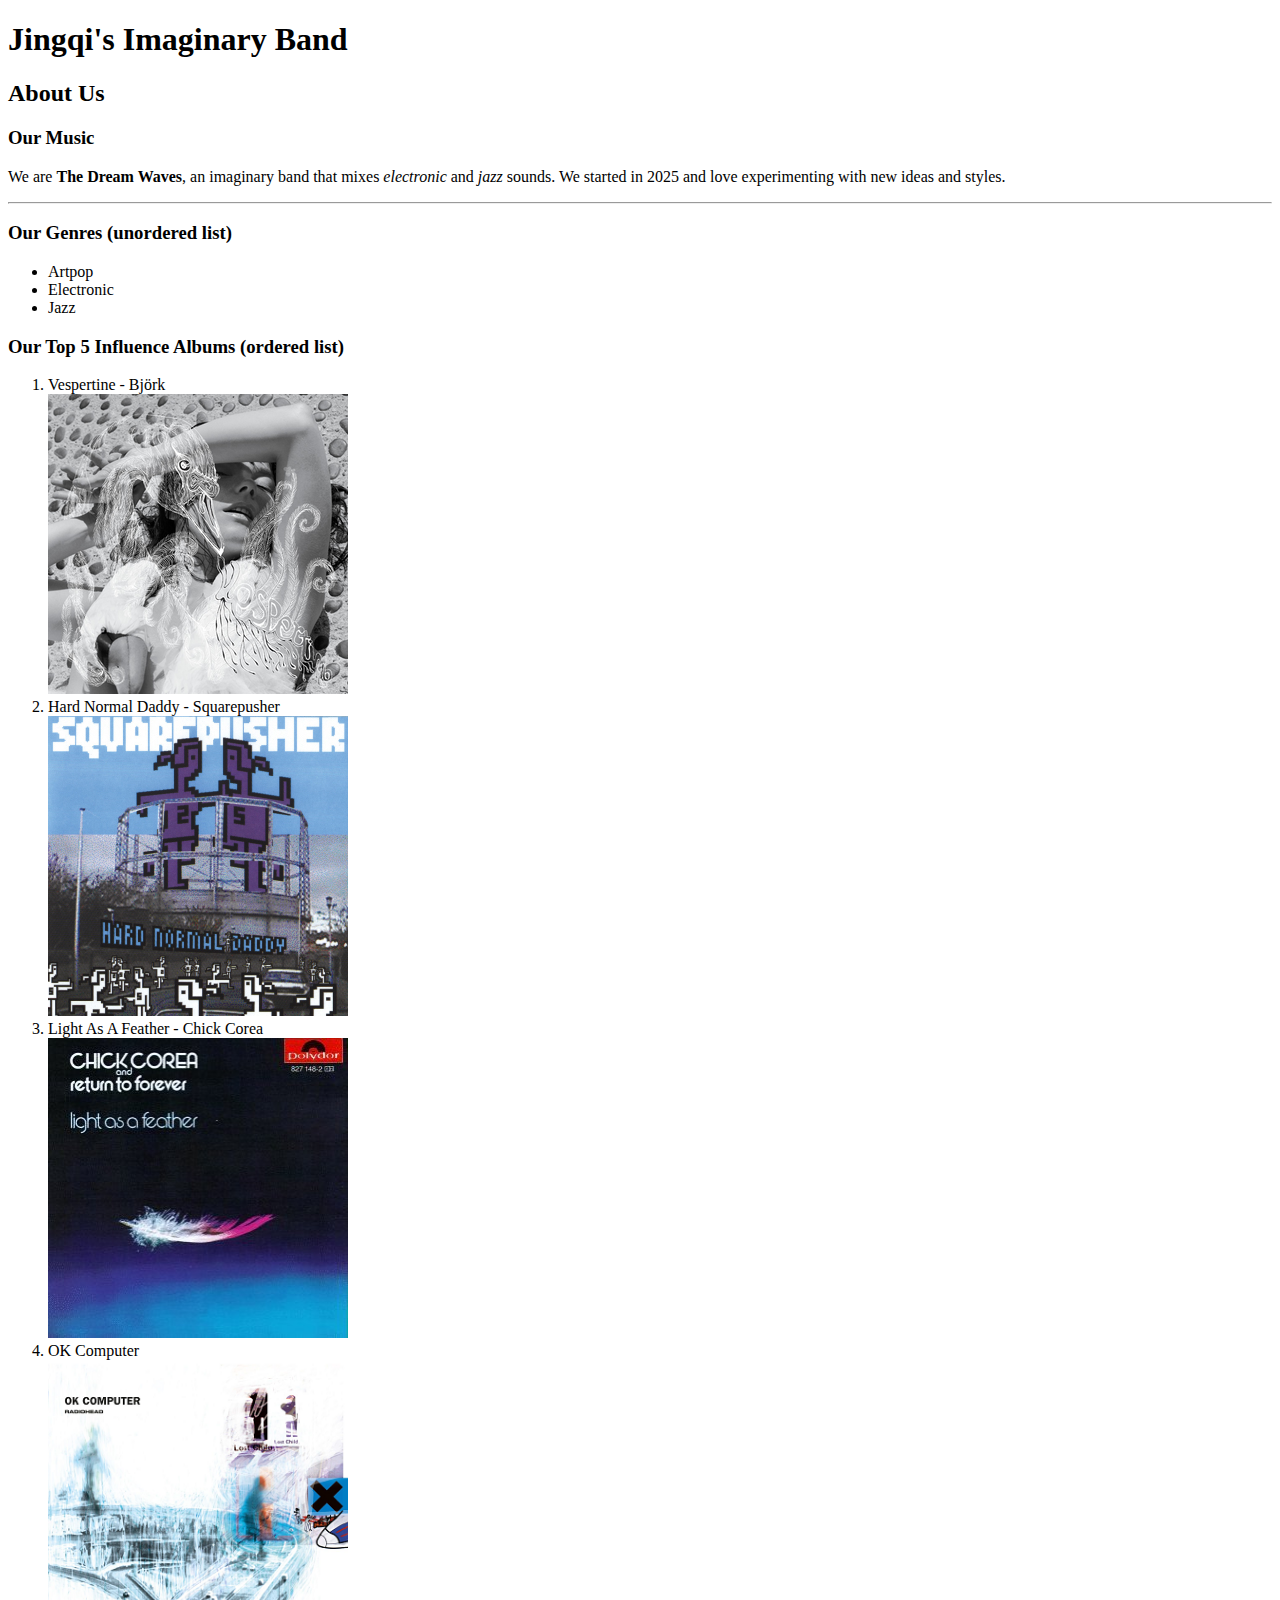
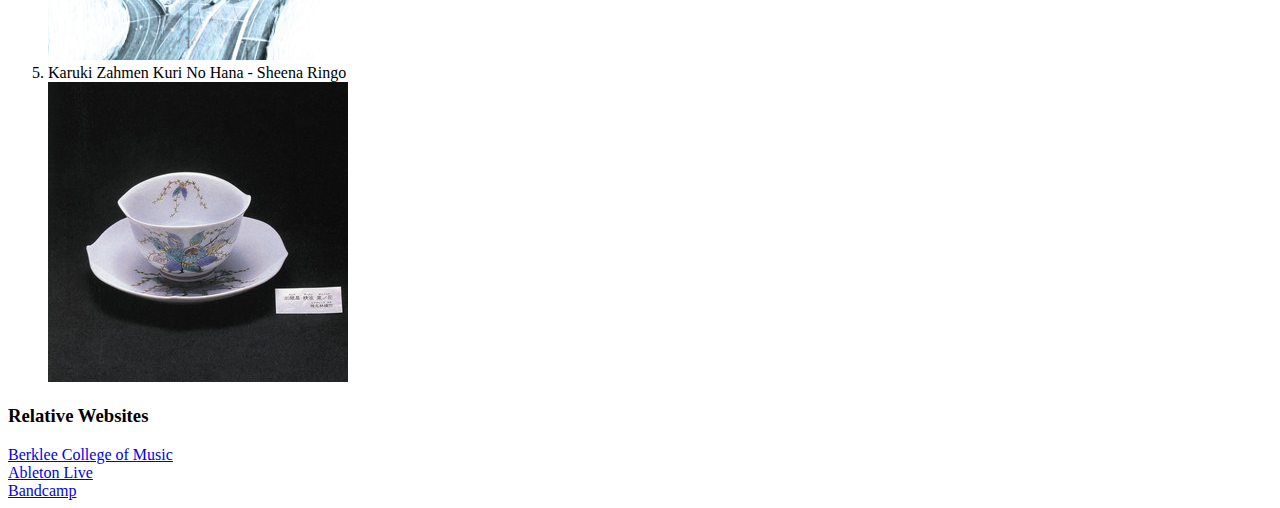
<file: web-day-1/index.html>
<!DOCTYPE html>
<html lang="en">
<head>
    <meta charset="UTF-8">
    <meta name="viewport" content="width=device-width, initial-scale=1.0">
    <title>Document</title>
</head>
<body>
    <h1>Jingqi's Imaginary Band</h1>
    <h2>About Us</h2>
    <h3>Our Music</h3>

    <p>
        We are <b>The Dream Waves</b>, an imaginary band that mixes <em>electronic</em> and <em>jazz</em> sounds.
        We started in 2025 and love experimenting with new ideas and styles.
    </p>

    <hr>

    <h3>Our Genres (unordered list)</h3>
    <ul>
        <li>Artpop</li>
        <li>Electronic</li>
        <li>Jazz</li>
    </ul>

    <h3>Our Top 5 Influence Albums (ordered list)</h3>
    <ol>
        <li>Vespertine - Björk</li>
        <img src="assets/Vespertine.png" width="300" height="300">
        <li>Hard Normal Daddy - Squarepusher</li>
        <img src="assets/HardNormalDaddy.jpg" width="300" height="300">
        <li>Light As A Feather - Chick Corea</li>
        <img src="assets/LightAsAFeather.jpg" width="300" height="300">
        <li>OK Computer</li>
        <img src="assets/okcomputer.png" width="300" height="300">
        <li>Karuki Zahmen Kuri No Hana - Sheena Ringo</li>
        <img src="assets/Karuki Zahmen Kuri No Hana.jpeg" width="300" height="300">
    </ol>

    <h3>Relative Websites</h3>
    <a href="https://www.berklee.edu/" >Berklee College of Music</a><br>
    <a href="https://www.ableton.com/" >Ableton Live</a><br>
    <a href="https://bandcamp.com/" >Bandcamp</a><br>


</body>

</html>
</file>
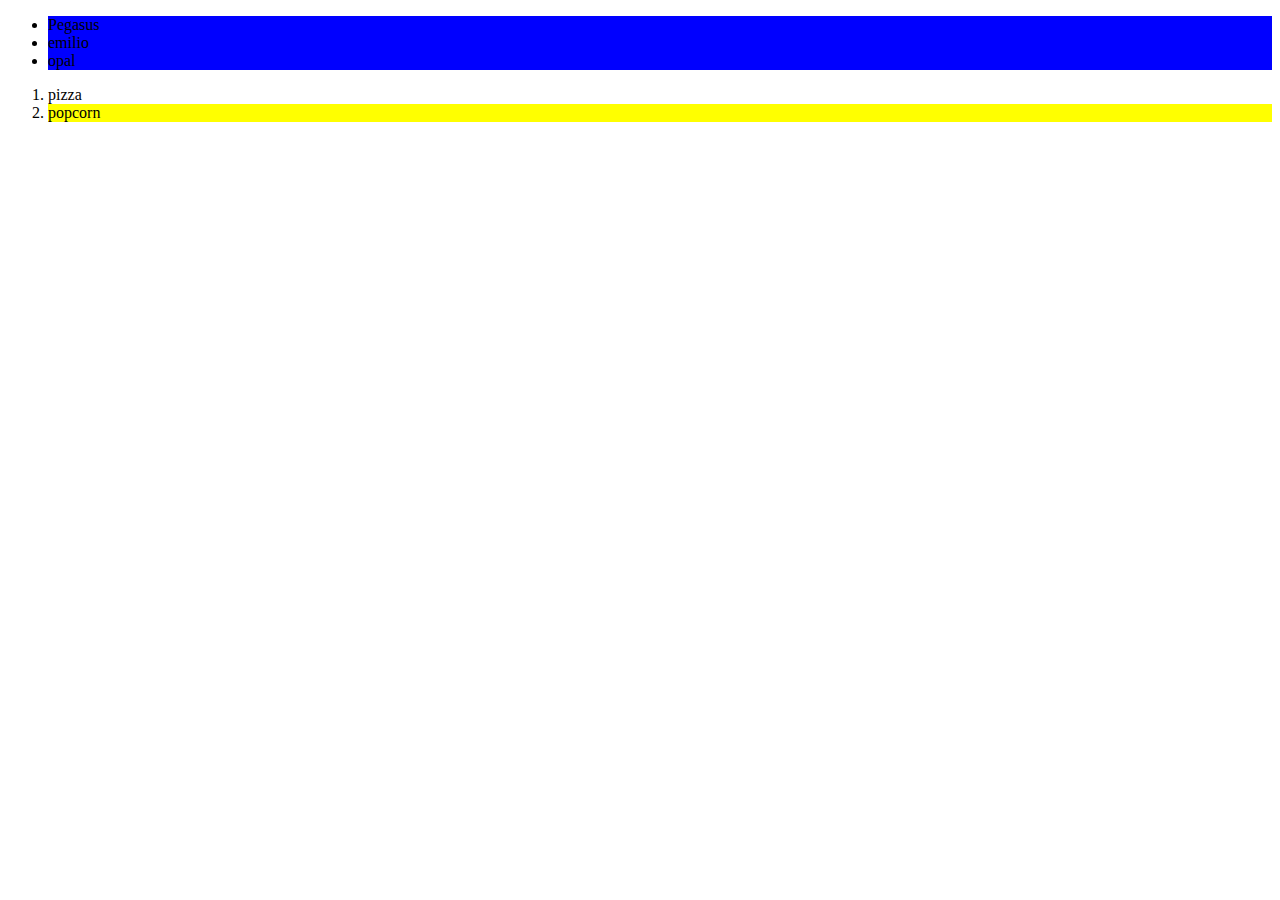
<file: web-day-3/5-advanced-selection/index.html>
<!DOCTYPE html>
<html lang="en">
<head>
    <meta charset="UTF-8">
    <meta name="viewport" content="width=device-width, initial-scale=1.0">
    <title>Document</title>
    <link rel="stylesheet" href="styles.css">
</head>
<body>
    <ul>
        <li>Pegasus</li>
        <li>emilio</li>
        <li class="madeFromCorn">opal</li>
    </ul>

    <ol>
        <li>pizza</li>
        <li class="madeFromCorn">popcorn</li>
    </ol>

</body>
</html>
</file>
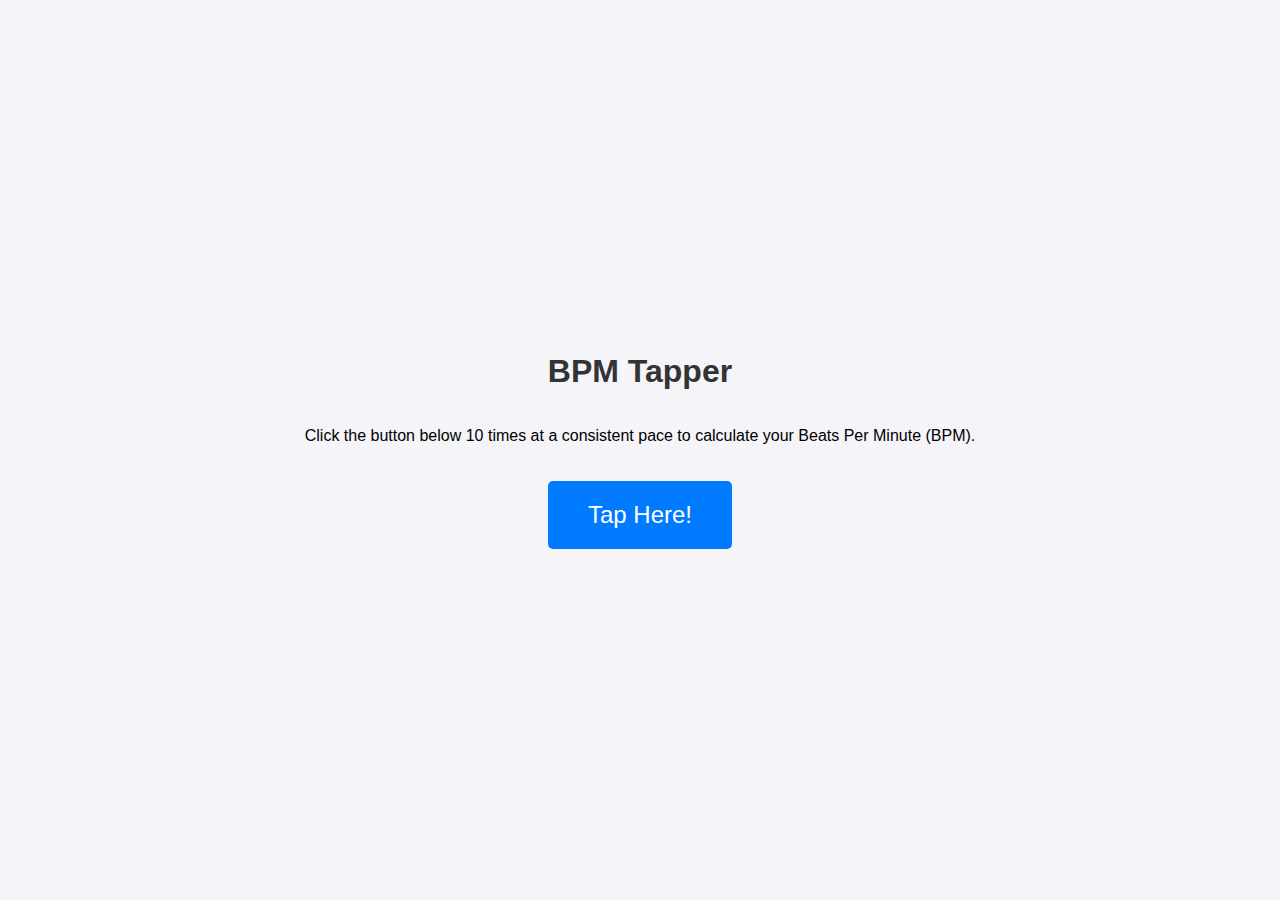
<file: web-day-6/bpm-tapper/index.html>
<!DOCTYPE html>
<html lang="en">
<head>
    <meta charset="UTF-8">
    <meta name="viewport" content="width=device-width, initial-scale=1.0">
    <title>BPM Tapper</title>
    <link rel="stylesheet" href="styles.css">
</head>
<body>
    <h1>BPM Tapper</h1>
    <p>
        Click the button below 10 times at a consistent pace to calculate your Beats Per Minute (BPM).
    </p>

    <button id="tapButton">Tap Here!</button>

    <script src="code.js"></script>
</body>
</html>
</file>
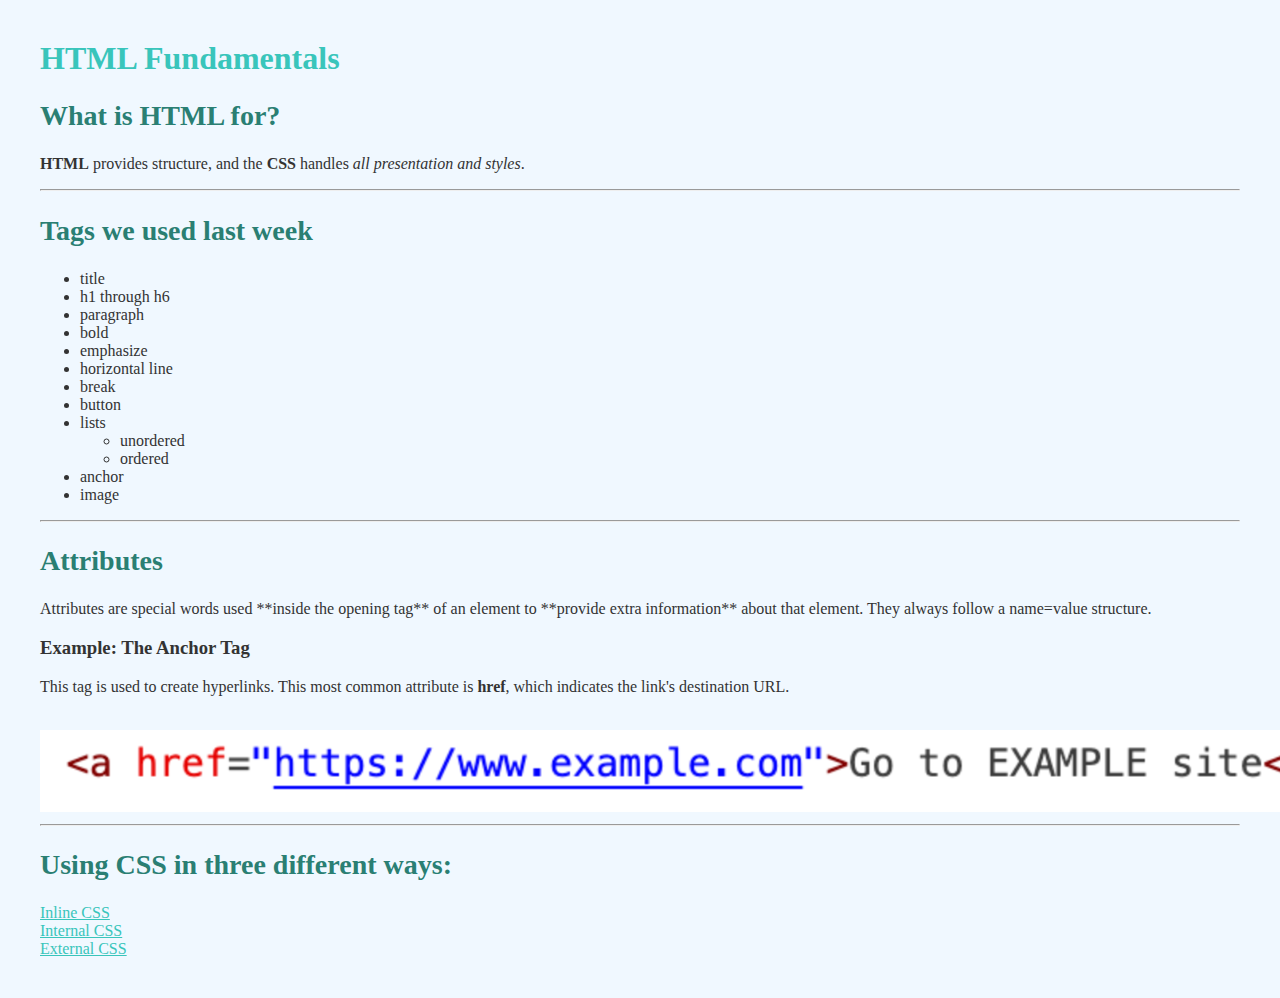
<file: web-day-2/External.html>
<!DOCTYPE html>
<html lang="en">
<head>
    <meta charset="UTF-8">
    <meta name="viewport" content="width=device-width, initial-scale=1.0">
    <title>Fundamentals: HTML & CSS</title>
    <link rel="stylesheet" href="styles.css">
</head>

<body>
    <h1>HTML Fundamentals</h1>
    <h2>What is HTML for?</h2>
    <p><b>HTML</b> provides structure, and the <b>CSS</b> handles <em>all presentation and styles</em>.</p>
    <hr>
    <h2>Tags we used last week</h2>
    <ul>
        <li>title</li>
        <li>h1 through h6</li>
        <li>paragraph</li>
        <li>bold</li>
        <li>emphasize</li>
        <li>horizontal line</li>
        <li>break</li>
        <li>button</li>
        <li>lists</li>
        <ul>
            <li>unordered</li>
            <li>ordered</li>
        </ul>
        <li>anchor</li>
        <li>image</li>
    </ul>
    <hr>
    <h2>Attributes</h2>
    <p>Attributes are special words used **inside the opening tag** of an element to **provide extra information** about that element. They always follow a name=value structure.</p>
    <h3>Example: The Anchor Tag</h3>
    <p>This tag is used to create hyperlinks. This most common attribute is <b>href</b>, which indicates the link's destination URL.</p><br>
    <img src="assets/href.png" alt="example of href">
    <hr>
    <h2>Using CSS in three different ways:</h2>
    <a href="">Inline CSS</a><br>
    <a href="">Internal CSS</a><br>
    <a href="">External CSS</a><br>
</body>
</html>
</file>
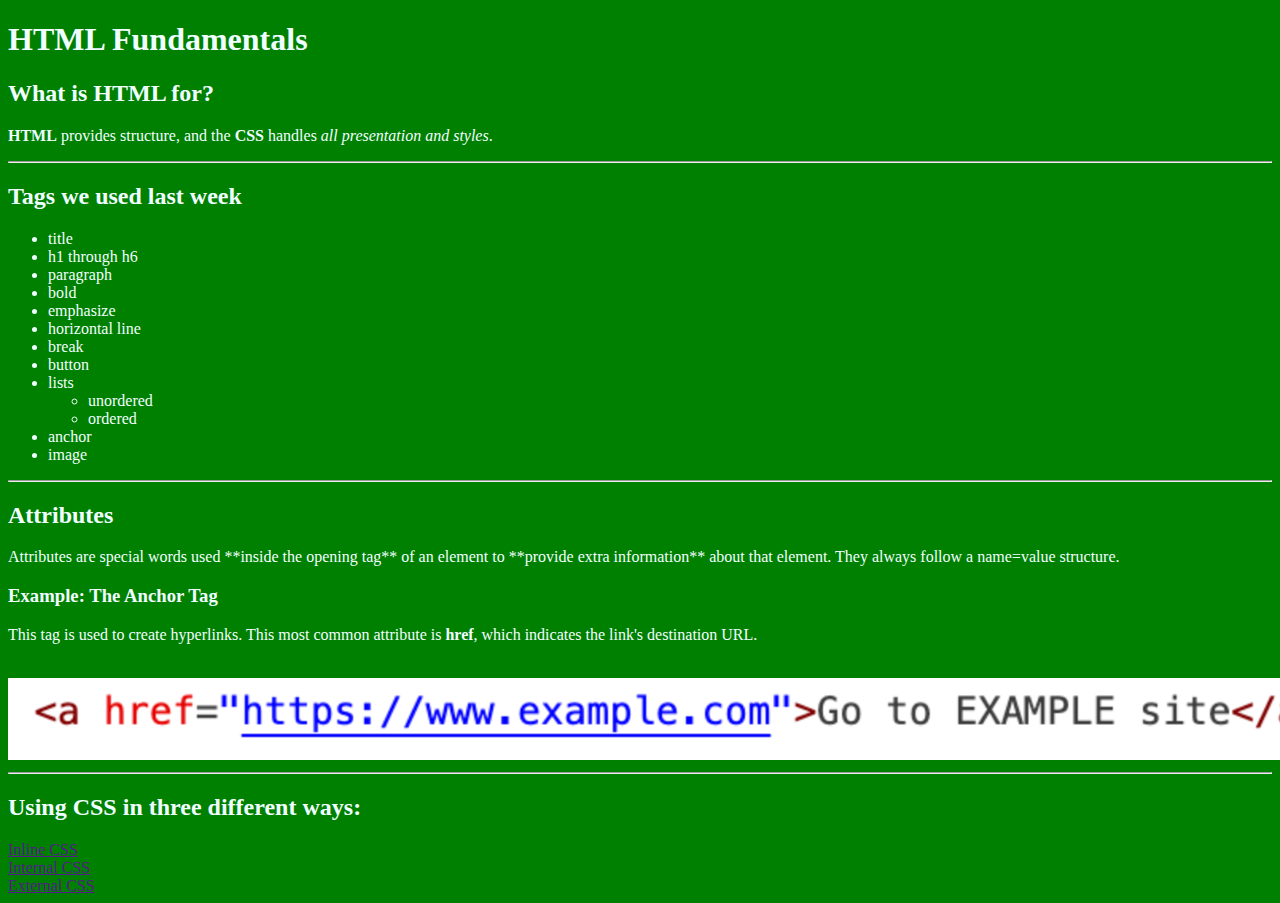
<file: web-day-2/Inline.html>
<!DOCTYPE html>
<html lang="en">
<head>
    <meta charset="UTF-8">
    <meta name="viewport" content="width=device-width, initial-scale=1.0">
    <title>Fundamentals: HTML & CSS</title>
</head>


<body style="background-color: green; color: azure;">
    <h1>HTML Fundamentals</h1>
    <h2>What is HTML for?</h2>
    <p><b>HTML</b> provides structure, and the <b>CSS</b> handles <em>all presentation and styles</em>.</p>
    <hr>
    <h2>Tags we used last week</h2>
    <ul>
        <li>title</li>
        <li>h1 through h6</li>
        <li>paragraph</li>
        <li>bold</li>
        <li>emphasize</li>
        <li>horizontal line</li>
        <li>break</li>
        <li>button</li>
        <li>lists</li>
        <ul>
            <li>unordered</li>
            <li>ordered</li>
        </ul>
        <li>anchor</li>
        <li>image</li>
    </ul>
    <hr>
    <h2>Attributes</h2>
    <p>Attributes are special words used **inside the opening tag** of an element to **provide extra information** about that element. They always follow a name=value structure.</p>
    <h3>Example: The Anchor Tag</h3>
    <p>This tag is used to create hyperlinks. This most common attribute is <b>href</b>, which indicates the link's destination URL.</p><br>
    <img src="assets/href.png" alt="example of href">
    <hr>
    <h2>Using CSS in three different ways:</h2>
    <a href="">Inline CSS</a><br>
    <a href="">Internal CSS</a><br>
    <a href="">External CSS</a><br>
</body>
</html>
</file>
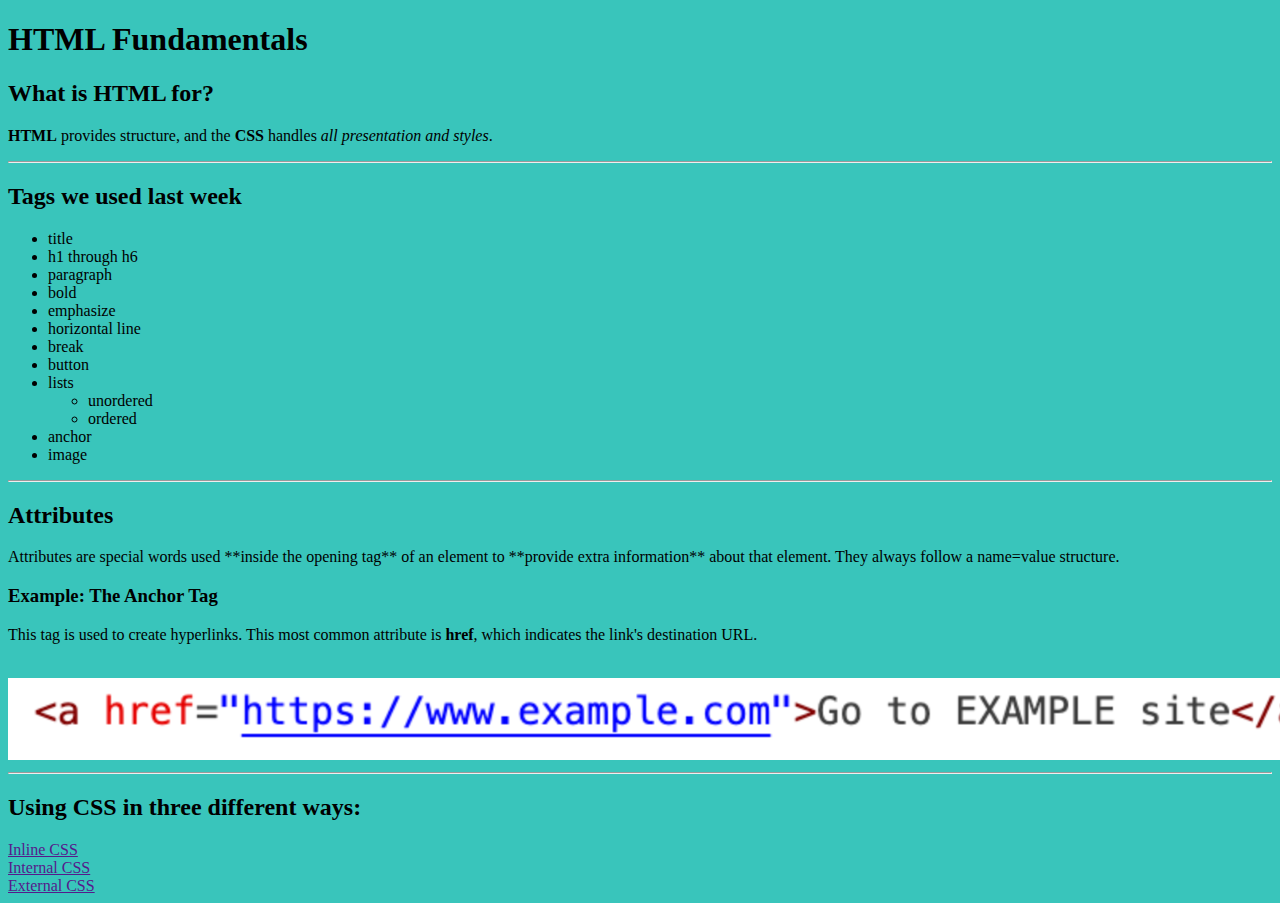
<file: web-day-2/Internal.html>
<!DOCTYPE html>
<html lang="en">
<head>
    <meta charset="UTF-8">
    <meta name="viewport" content="width=device-width, initial-scale=1.0">
    <title>Fundamentals: HTML & CSS</title>
    <style>
        body {
            background-color: #39c5bb;
        }
    </style>
</head>

<body>
    <h1>HTML Fundamentals</h1>
    <h2>What is HTML for?</h2>
    <p><b>HTML</b> provides structure, and the <b>CSS</b> handles <em>all presentation and styles</em>.</p>
    <hr>
    <h2>Tags we used last week</h2>
    <ul>
        <li>title</li>
        <li>h1 through h6</li>
        <li>paragraph</li>
        <li>bold</li>
        <li>emphasize</li>
        <li>horizontal line</li>
        <li>break</li>
        <li>button</li>
        <li>lists</li>
        <ul>
            <li>unordered</li>
            <li>ordered</li>
        </ul>
        <li>anchor</li>
        <li>image</li>
    </ul>
    <hr>
    <h2>Attributes</h2>
    <p>Attributes are special words used **inside the opening tag** of an element to **provide extra information** about that element. They always follow a name=value structure.</p>
    <h3>Example: The Anchor Tag</h3>
    <p>This tag is used to create hyperlinks. This most common attribute is <b>href</b>, which indicates the link's destination URL.</p><br>
    <img src="assets/href.png" alt="example of href">
    <hr>
    <h2>Using CSS in three different ways:</h2>
    <a href="">Inline CSS</a><br>
    <a href="">Internal CSS</a><br>
    <a href="">External CSS</a><br>
</body>
</html>
</file>
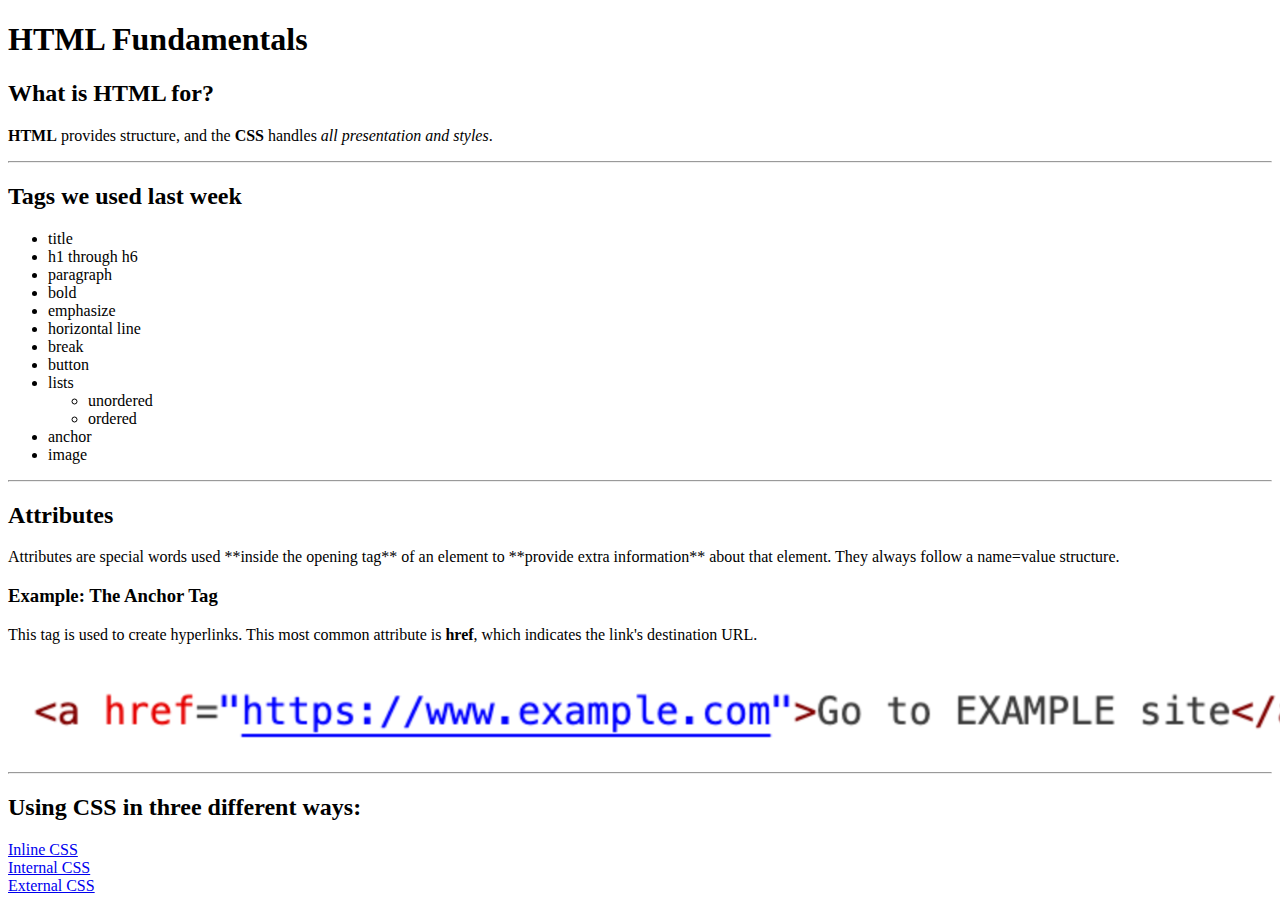
<file: web-day-2/original.html>
<!DOCTYPE html>
<html lang="en">
<head>
    <meta charset="UTF-8">
    <meta name="viewport" content="width=device-width, initial-scale=1.0">
    <title>Fundamentals: HTML & CSS</title>
</head>

<body>
    <h1>HTML Fundamentals</h1>
    <h2>What is HTML for?</h2>
    <p><b>HTML</b> provides structure, and the <b>CSS</b> handles <em>all presentation and styles</em>.</p>
    <hr>
    <h2>Tags we used last week</h2>
    <ul>
        <li>title</li>
        <li>h1 through h6</li>
        <li>paragraph</li>
        <li>bold</li>
        <li>emphasize</li>
        <li>horizontal line</li>
        <li>break</li>
        <li>button</li>
        <li>lists</li>
        <ul>
            <li>unordered</li>
            <li>ordered</li>
        </ul>
        <li>anchor</li>
        <li>image</li>
    </ul>
    <hr>
    <h2>Attributes</h2>
    <p>Attributes are special words used **inside the opening tag** of an element to **provide extra information** about that element. They always follow a name=value structure.</p>
    <h3>Example: The Anchor Tag</h3>
    <p>This tag is used to create hyperlinks. This most common attribute is <b>href</b>, which indicates the link's destination URL.</p><br>
    <img src="assets/href.png" alt="example of href">
    <hr>
    <h2>Using CSS in three different ways:</h2>
    <a href="Inline.html">Inline CSS</a><br>
    <a href="Internal.html">Internal CSS</a><br>
    <a href="External.html">External CSS</a><br>
</body>
</html>
</file>
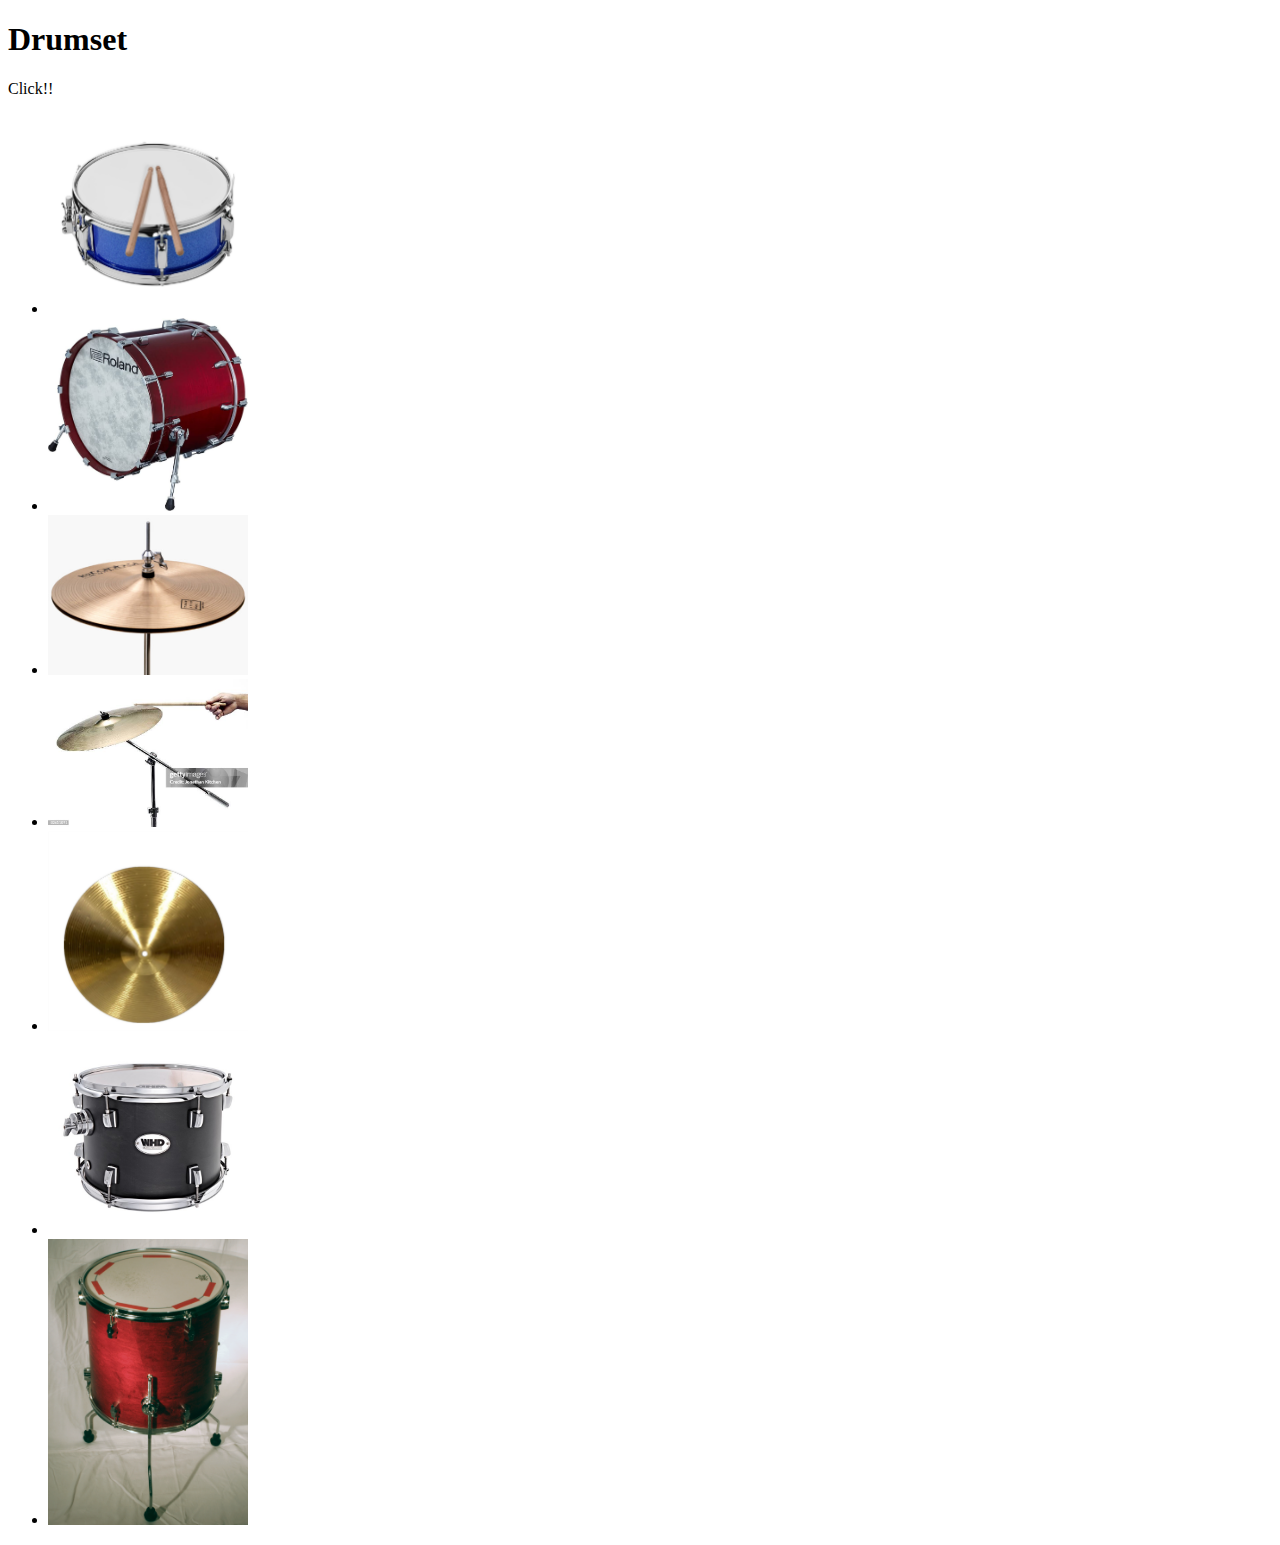
<file: web-day-5/Drumset.html>
<!DOCTYPE html>
<html>
<head>
    <meta charset="UTF-8">
    <title>Drum Page</title>
</head>
<body>

    <h1>Drumset</h1>
    <p>Click!!</p>
    <ul>
        <li><img id="snare" src="images/snare.jpg" width="200"></li>
        <li><img id="kick" src="images/kick.jpg" width="200"></li>
        <li><img id="hihat" src="images/hihat.jpg" width="200"></li>
        <li><img id="cymbal" src="images/cymbal.jpg" width="200"></li>
        <li><img id="ding" src="images/ding.jpg" width="200"></li>
        <li><img id="tom1" src="images/tom1.jpg" width="200"></li>
        <li><img id="tom2" src="images/tom2.jpg" width="200"></li>
    </ul>
    
    <script src="Drumset.js"></script>

</body>
</html>
</file>
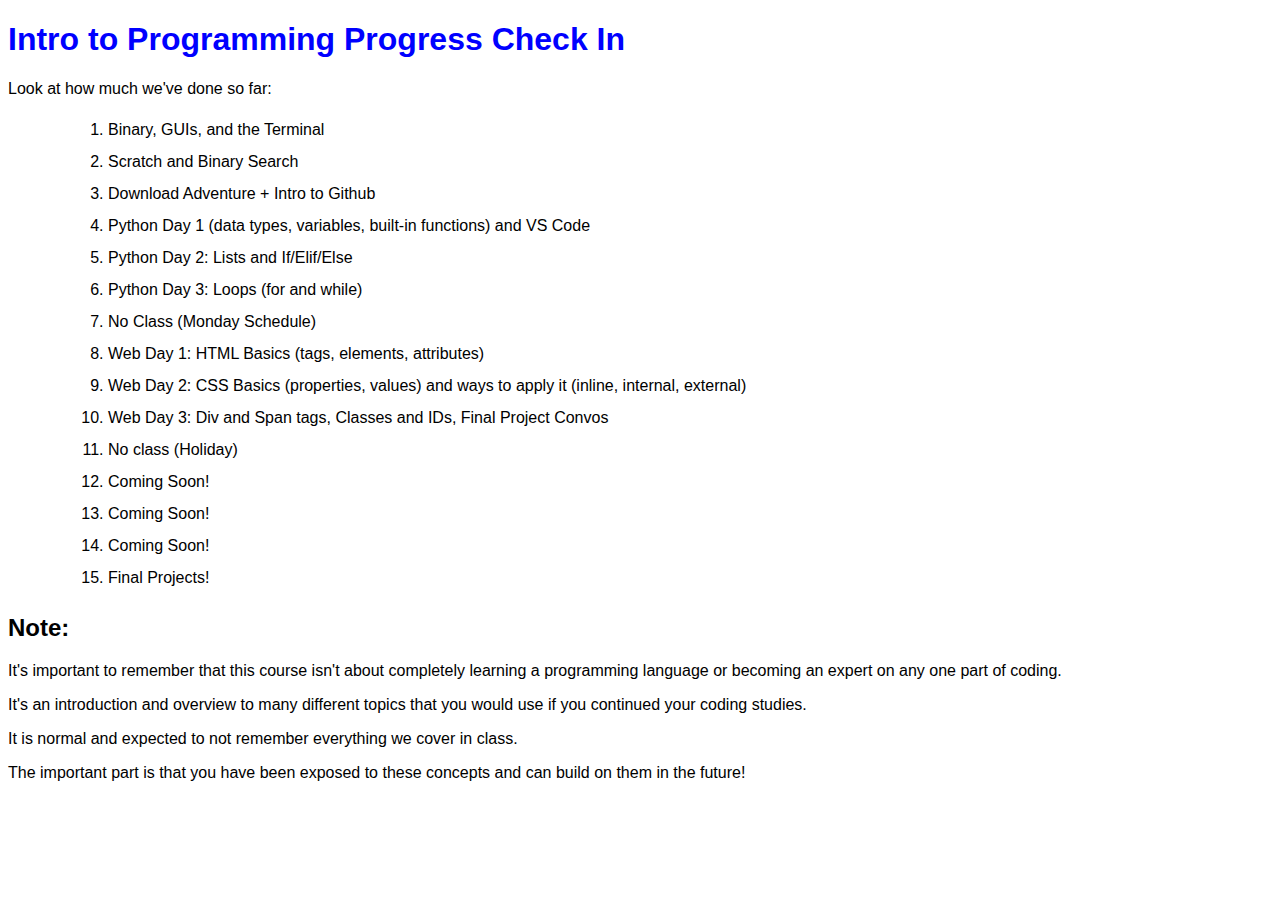
<file: web-day-3/1-problem/example.html>
<!DOCTYPE html>
<html lang="en">
<head>
    <meta charset="UTF-8">
    <meta name="viewport" content="width=device-width, initial-scale=1.0">
    <title>Intro to Programming Course Checklist</title>
    <link rel="stylesheet" href="styles.css">
</head>
<body>
    <h1>Intro to Programming Progress Check In</h1>
    <p>Look at how much we've done so far:</p>
    <ol>
        <li>Binary, GUIs, and the Terminal</li>
        <li>Scratch and Binary Search</li>
        <li>Download Adventure + Intro to Github</li>
        <li>Python Day 1 (data types, variables, built-in functions) and VS Code</li>
        <li>Python Day 2: Lists and If/Elif/Else</li>
        <li>Python Day 3: Loops (for and while)</li>
        <li>No Class (Monday Schedule)</li>
        <li>Web Day 1: HTML Basics (tags, elements, attributes)</li>
        <li>Web Day 2: CSS Basics (properties, values) and ways to apply it (inline, internal, external)</li>
        <li>Web Day 3: Div and Span tags, Classes and IDs, Final Project Convos</li>
        <li>No class (Holiday)</li>
        <li>Coming Soon!</li>
        <li>Coming Soon!</li>
        <li>Coming Soon!</li>
        <li>Final Projects!</li>
    </ol>
    <h2>Note:</h2>
    <p>It's important to remember that this course isn't about completely learning a programming language or becoming an expert on any one part of coding.</p>
    <p>It's an introduction and overview to many different topics that you would use if you continued your coding studies.</p>
    <p>It is normal and expected to not remember everything we cover in class.</p>
    <p>The important part is that you have been exposed to these concepts and can build on them in the future!</p>
</body>
</html>
</file>
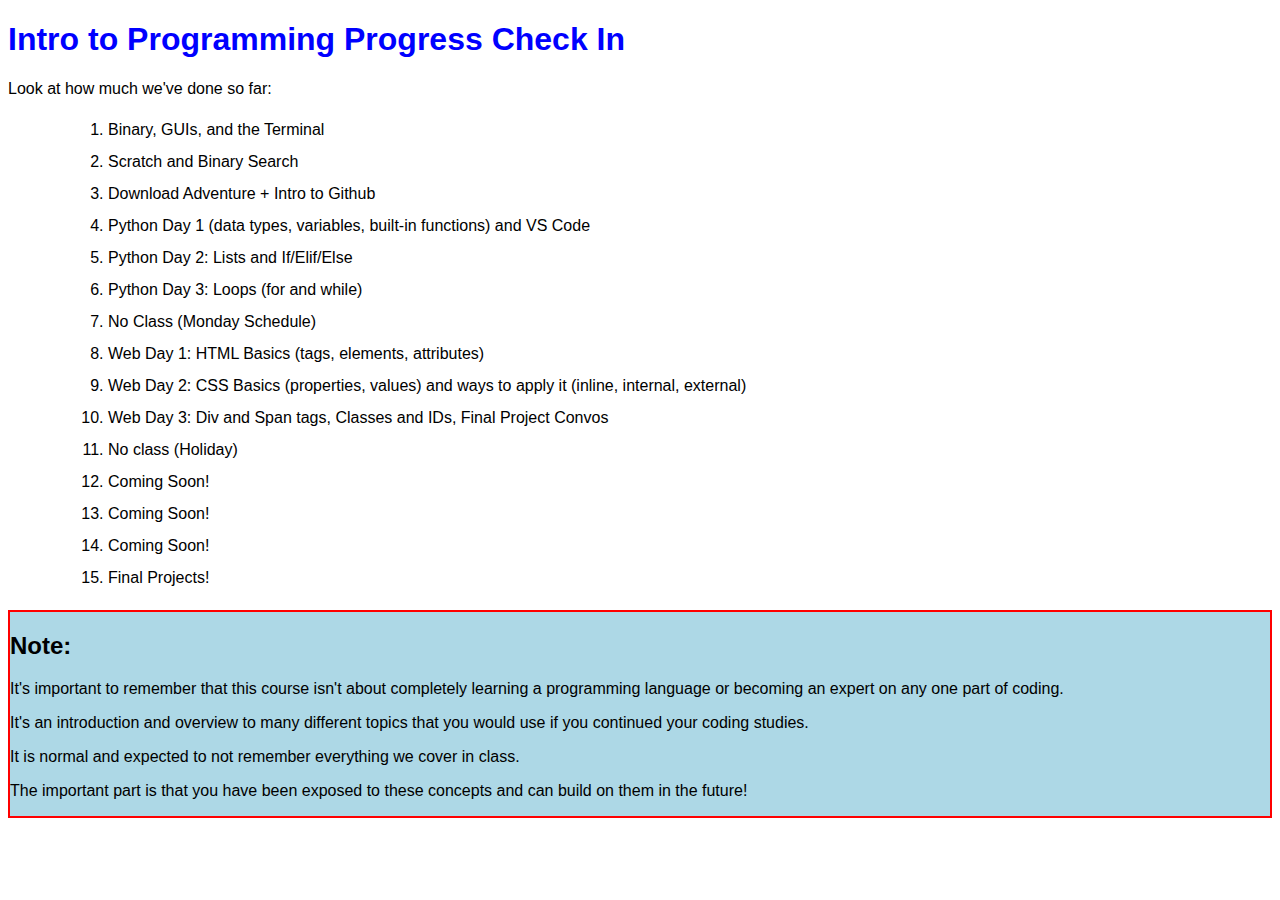
<file: web-day-3/2-div-and-span/example.html>
<!DOCTYPE html>
<html lang="en">
<head>
    <meta charset="UTF-8">
    <meta name="viewport" content="width=device-width, initial-scale=1.0">
    <title>Intro to Programming Course Checklist</title>
    <link rel="stylesheet" href="styles.css">
</head>
<body>
    <h1>Intro to Programming Progress Check In</h1>
    <p>Look at how much we've done so far:</p>
    <ol>
        <li>Binary, GUIs, and the Terminal</li>
        <li>Scratch and Binary Search</li>
        <li>Download Adventure + Intro to Github</li>
        <li>Python Day 1 (data types, variables, built-in functions) and VS Code</li>
        <li>Python Day 2: Lists and If/Elif/Else</li>
        <li>Python Day 3: Loops (for and while)</li>
        <li>No Class (Monday Schedule)</li>
        <li>Web Day 1: HTML Basics (tags, elements, attributes)</li>
        <li>Web Day 2: CSS Basics (properties, values) and ways to apply it (inline, internal, external)</li>
        <li>Web Day 3: Div and Span tags, Classes and IDs, Final Project Convos</li>
        <li>No class (Holiday)</li>
        <li>Coming Soon!</li>
        <li>Coming Soon!</li>
        <li>Coming Soon!</li>
        <li>Final Projects!</li>
    </ol>
    <div>
    <h2>Note:</h2>
    <p>It's important to remember that this course isn't about completely learning a programming language or becoming an expert on any one part of coding.</p>
    <p>It's an introduction and overview to many different topics that you would use if you continued your coding studies.</p>
    <p>It is normal and expected to not remember everything we cover in class.</p>
    <p>The important part is that you have been exposed to these concepts and can build on them in the future!</p>
    </div>
</body>
</html>
</file>
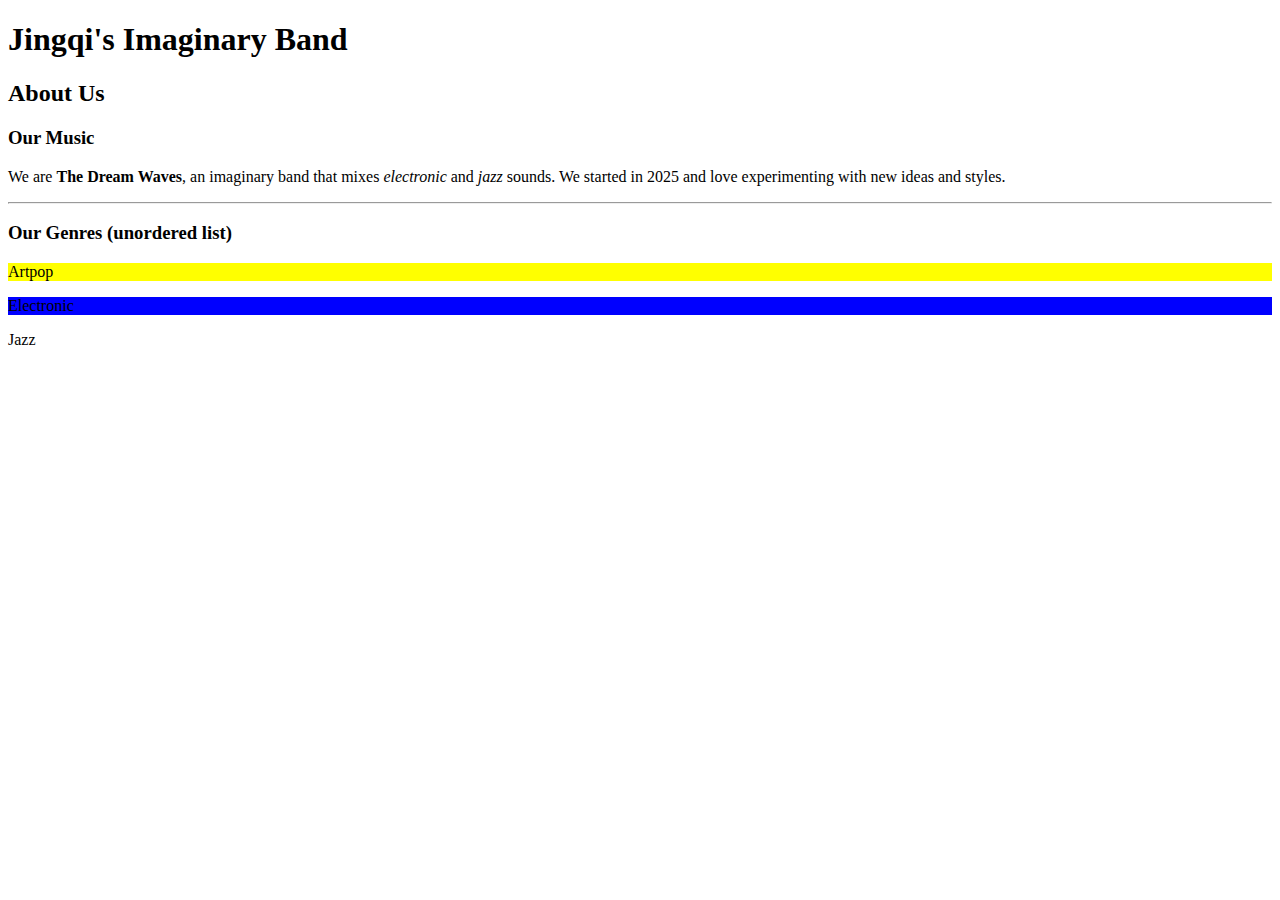
<file: web-day-3/3-classes/example.html>
<!DOCTYPE html>
<html lang="en">
<head>
    <meta charset="UTF-8">
    <meta name="viewport" content="width=device-width, initial-scale=1.0">
    <title>Document</title>
    <link rel="stylesheet" href="styles.css">
</head>
<body>
     <h1>Jingqi's Imaginary Band</h1>
    <h2>About Us</h2>
    <h3>Our Music</h3>

    <p>
        We are <b>The Dream Waves</b>, an <span>imaginary band</span> that mixes <em>electronic</em> and <em>jazz</em> sounds.
        We started in 2025 and love experimenting with new ideas and styles.
    </p>

    <hr>

    <h3>Our Genres (unordered list)</h3>
    <p class="startsWithA">Artpop</p>
    <p class="startsWithE">Electronic</p>
    <p class="startsWithJ">Jazz</p>

</body>
</html>
</file>
<file: web-day-3/5-advanced-selection/styles.css>
/*
tag gtagInsideTag
tag.class
id tag
*/

ul li {
    background-color: blue;
}

ol li.madeFromCorn {
    background-color: yellow;
}
</file>
<file: web-day-6/bpm-tapper/styles.css>
body {
    font-family: sans-serif;
    display: flex;
    flex-direction: column;
    justify-content: center;
    align-items: center;
    height: 100vh;
    margin: 0;
    background-color: #f4f4f9;
}

h1 {
    color: #333;
}

#tapButton {
    padding: 20px 40px;
    font-size: 24px;
    cursor: pointer;
    background-color: #007bff;
    color: white;
    border: none;
    border-radius: 5px;
    margin: 20px 0; /* add margin above and below the button */
    transition: background-color 0.2s;
}

#tapButton:hover {
    background-color: #0056b3;
}
</file>
<file: web-day-2/styles.css>
body {
  background-color: #f0f8ff;   
  color: #333;                 
  margin: 40px;               
}



h1 {
  color: #39C5BB;                      
}

h2 {
  color: #2a7f73;
  font-size: 28px;
}


a {
  color: #39C5BB;
}
</file>
<file: web-day-3/1-problem/styles.css>
body {
    font-family: Inter, sans-serif;
}

h1{
    color: blue
}

ol{
    line-height: 2;
    padding-left: 100px;
}

h2 p {
    border: red solid 2px;
    background-color: lightblue;
}
</file>
<file: web-day-3/2-div-and-span/styles.css>
body {
    font-family: Inter, sans-serif;
}

h1{
    color: blue
}

ol{
    line-height: 2;
    padding-left: 100px;
}

h2 p {
    border: red solid 2px;
    background-color: lightblue;
}

div{
    border:red solid 2px;
    background-color: lightblue;
}

span{
    background-color: yellow;
}
</file>
<file: web-day-3/3-classes/styles.css>
.startsWithA {
    background-color: yellow;
}

.startsWithE {
    background-color: blue;
}
</file>
